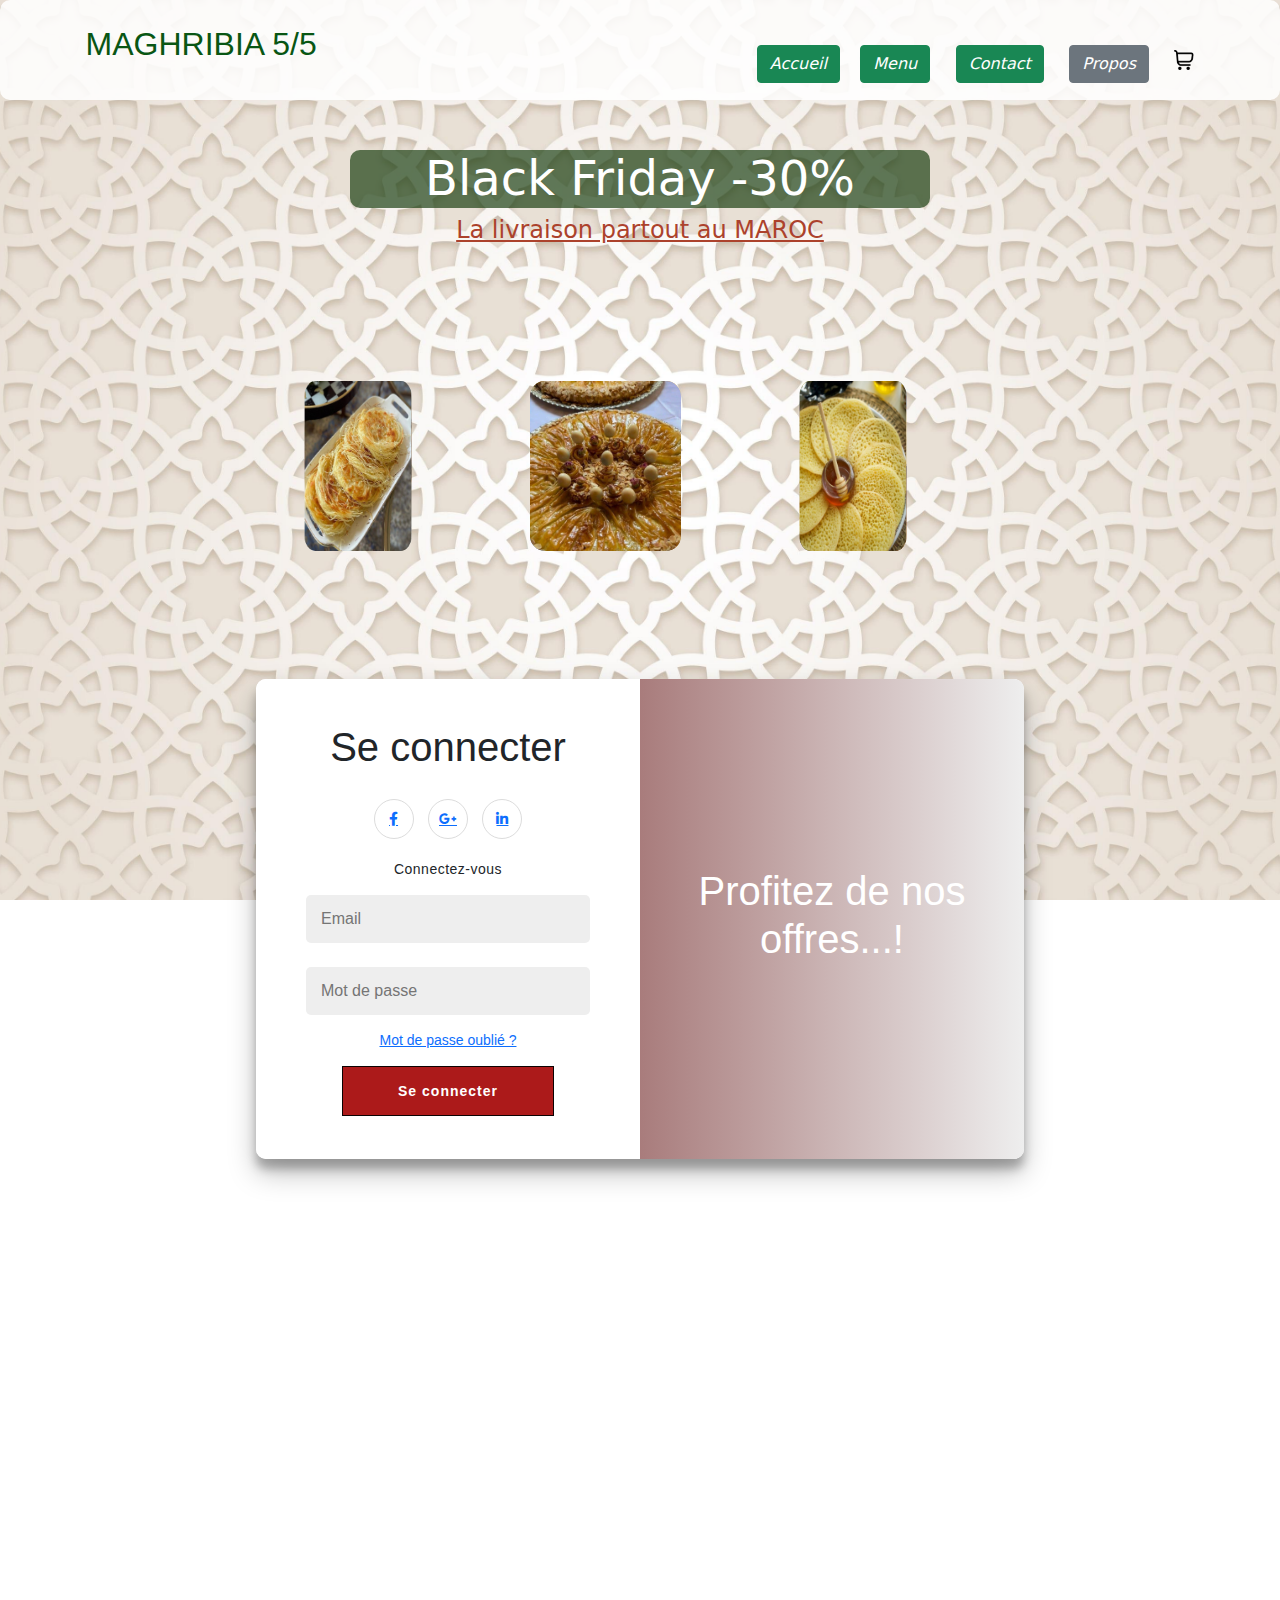
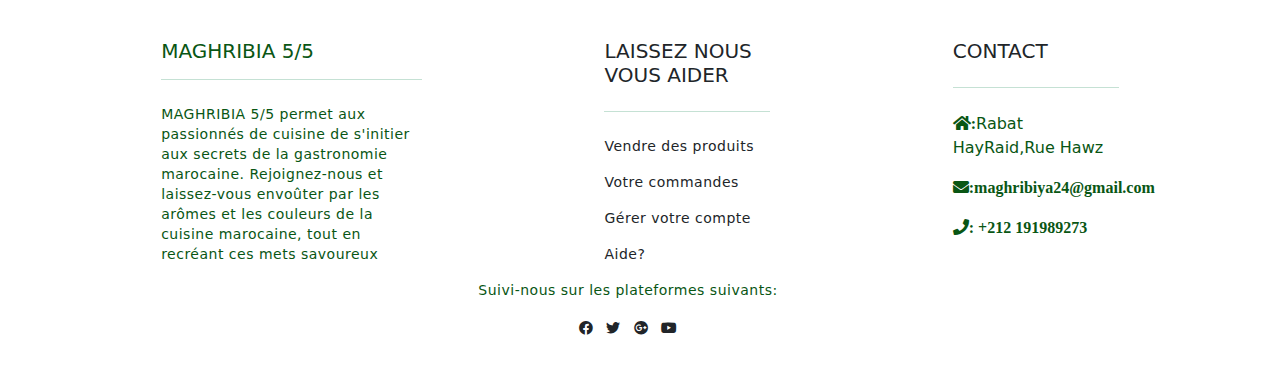
<file: index.html>
<!DOCTYPE html>
<html lang="en">
<head>
    <meta charset="UTF-8">
    <meta name="viewport" content="width=device-width, initial-scale=1.0">
    <title>MAGHRIBIA 5/5</title>
    <link rel="stylesheet" href="pfm.css">
    <link rel="stylesheet" href="css/bootstrap.min.css">
    <link rel="stylesheet" href="https://cdnjs.cloudflare.com/ajax/libs/font-awesome/5.14.0/css/all.min.css">
    <link rel="shortcut icon" href="img/logo.jpg" type="image/x-icon">
</head>
<body>
     <header>
      <div class="container">
        <div class="child"><h2>MAGHRIBIA 5/5</h2></div>
          <div class="menu">
        <div class="child1"><h4><i><a href="#"  type="button" class="btn btn-success"> Accueil</a></i></h4></div>&nbsp;&nbsp;&nbsp;&nbsp;
        <div class="child2"><h4><i><a href="menu.html"  type="button" class="btn btn-success">Menu</a></i></h4></div>&nbsp;&nbsp;&nbsp;&nbsp;&nbsp;
        <div class="child2"><h4><i><a href="#contact"  type="button" class="btn btn-success">Contact</a></i></h4></div>&nbsp;&nbsp;&nbsp;&nbsp;&nbsp;
        <div class="child2"><h4><i><a href="propos.html"  type="button" class="btn btn-secondary">Propos</a></i></h4></div>&nbsp;&nbsp;&nbsp;&nbsp;&nbsp;
        <div class="img"><a href="panier.html"><img class="panier" src="img/panier.png" alt="bootstrap"></a></div>
          </div>
     </div>
    </header>
   <h1 id="promo" ><big>Black Friday -30%</big></h1> 
   <h4><u>La livraison partout au MAROC</u></h4>
   <div class="parent"></div>
        <div class="slider" >
          <span style="--i:1"> <img src="img/baghrir.jpeg" alt="bootstrap" id="baghrir"></span>
          <span style="--i:2"> <img src="img/harcha.jpeg" alt="bootstrap" ></span>
          <span style="--i:3"> <img src="img/msamen.jpeg" alt="bootstrap" id=""></span>
          <span style="--i:4"> <img src="img/mkhimrat.jpeg" alt="bootstrap" id=""></span>
          <span style="--i:5"> <img src="img/ko3b ghzal.jpeg" alt="bootstrap" id=""></span>
          <span style="--i:6"> <img src="img/gars.jpeg" alt="bootstrap" id=""></span>
          <span style="--i:7"> <img src="img/rziza.jpeg" alt="bootstrap" id=""></span>
          <span style="--i:8"> <img src="img/bastila djaj .jpeg" alt="bootstrap" id=""></span>
   </div>
   <div class="form" id="contact">
   <div class="container1" id="main">
    <div class="sign-up">
      <form action="#">
        <h1>Créer un compte</h1>
        <div class="social-container">
          <a href="#" class="social"><i class="fab fa-facebook-f"></i></a>
          <a href="#" class="social"><i class="fab fa-google-plus-g"></i></a>
          <a href="#" class="social"><i class="fab fa-linkedin-in"></i></a>
        </div>
        <p>Or connectez-vous sur G-mail</p>
        <input type="text" name="txt" placeholder="Name" required="">
        <input type="email" name="email" placeholder="Email" required="">
        <input type="password" name="pswd" placeholder="Password" required="">
      <button>Inscrivez-vous </button>
      </form>
    </div>
    <div class="sign-in">
      <form action="#">
        <h1>Se connecter</h1>
        <div class="social-container">
          <a href="#" class="social"><i class="fab fa-facebook-f"></i></a>
          <a href="#" class="social"><i class="fab fa-google-plus-g"></i></a>
          <a href="#" class="social"><i class="fab fa-linkedin-in"></i></a>
        </div>
        <p>Connectez-vous </p>
        <input type="email" name="email" placeholder="Email" required=""><br>
        <input type="password" name="pswd" placeholder="Mot de passe" required="">
      <a href="#">Mot de passe oublié ?</a>
        <button> <a href="#" id="connecter">Se connecter</a></button>
      </form>
    </div>
    <div class="overlay-container">
      <div class="overlay">
        <div class="overlay-right">
          <p> <h1>Profitez de nos offres...!</h1> </p>
        </div>
      </div>
    </div>
   </div>
  </div>
   <br><br><br> <br><br><br><br><br><br> <br><br><br>
   <footer class="text-white pt-5 pb-4" >
    <div class="container text-centre text-md-left">
     <div class="row text-centre text-md-left">
      <div class="col-md-3 col-lg-3 col-xl-3 mx-auto mt-3">
        <h5 id="child*">MAGHRIBIA 5/5</h5> 
         <hr class="bg-success mb-4">
         <p>MAGHRIBIA 5/5 permet aux passionnés de cuisine de s'initier aux secrets de la gastronomie marocaine. Rejoignez-nous et laissez-vous envoûter par les arômes et les couleurs de la cuisine marocaine, tout en recréant ces mets savoureux</p>
      </div>
      <div class="col-md-2 col-lg-2 col-xl-2 mx-auto mt-3">
        <h5 class="text-uppercase mb-4 font-weight-bold text-dark">Laissez nous vous aider</h5>
        <hr class="bg-success mb-4">
        <p>
          <a href="#" class="text-dark" style="text-decoration: none;">Vendre des produits</a>
        </p>
        <p>
          <a href="#" class="text-dark" style="text-decoration: none;">Votre commandes</a>
        </p>
        <p>
          <a href="#" class="text-dark" style="text-decoration: none;">Gérer votre compte</a>
        </p>
        <p>
          <a href="#" class="text-dark" style="text-decoration: none;">Aide?</a>
        </p>
      </div>
      <div class="col-md-2 col-lg-2 col-xl-2 mx-auto mt-3">
        <h5 class="text-uppercase mb-4 font-weight-bold text-dark">contact</h5>
        <hr class="bg-success mb-4">
<p>
  <li class="fas fa-home mr-3">:</li>Rabat HayRaid,Rue Hawz
</p>
<p>
  <li class="fas fa-envelope mr-3">:maghribiya24@gmail.com</li>
</p>
<p>
  <li class="fas fa-phone mr-3">:  +212 191989273</li>
</p>
      </div>
<div class="row d-flex justify-content-center">
  <div class="text-center">
    <p>Suivi-nous sur les plateformes suivants:</p>
    <ul class="list-unstyled list-inline">
      <li class="list-inline-item">
        <a href="#" class="text-dark"><i class="fab fa-facebook"></i></a>
      </li>
      <li class="list-inline-item">
        <a href="#" class="text-dark"><i class="fab fa-twitter"></i></a>
      </li>
      <li class="list-inline-item">
        <a href="#" class="text-dark"><i class="fab fa-google-plus"></i></a>
      </li>
      <li class="list-inline-item">
        <a href="#" class="text-dark"><i class="fab fa-youtube"></i></a>
      </li>
    </ul>
  </div>
    </div>
     </div>
    </div>
   </footer>
   </body>
</html>
</file>
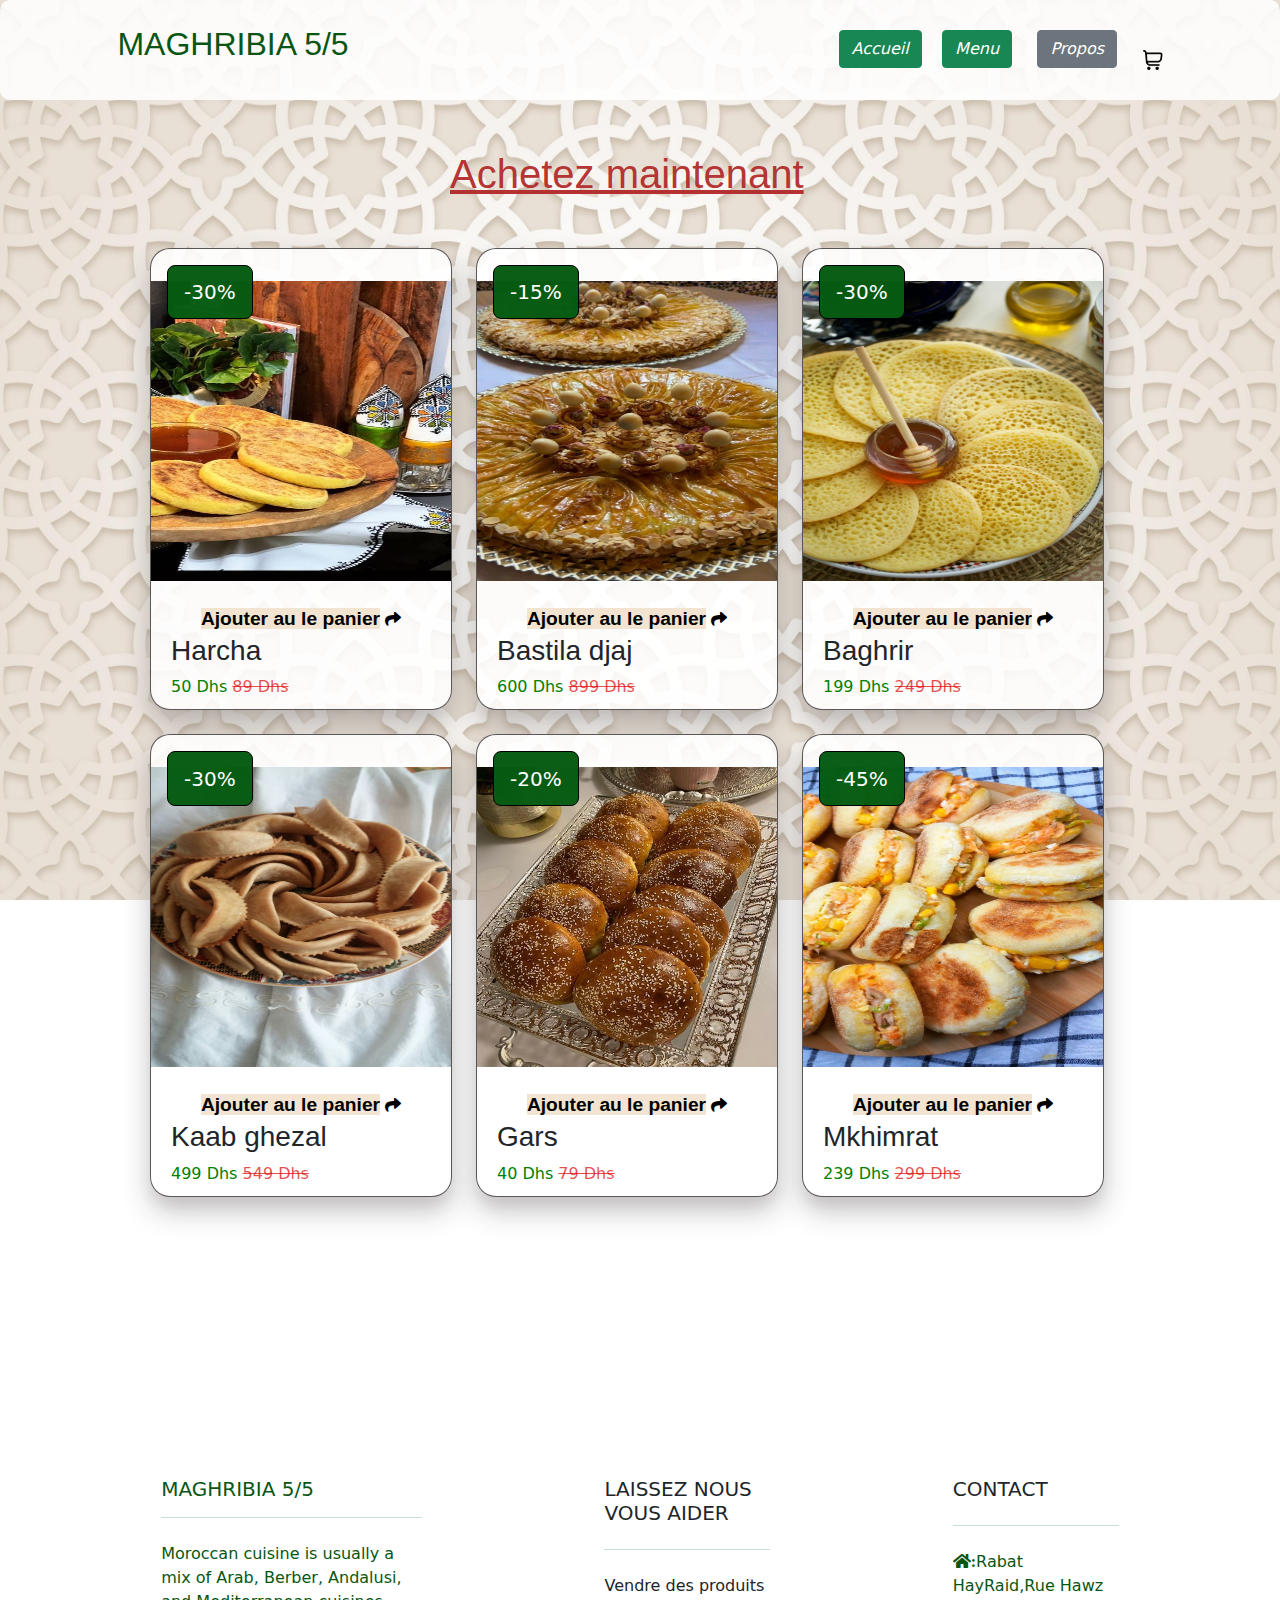
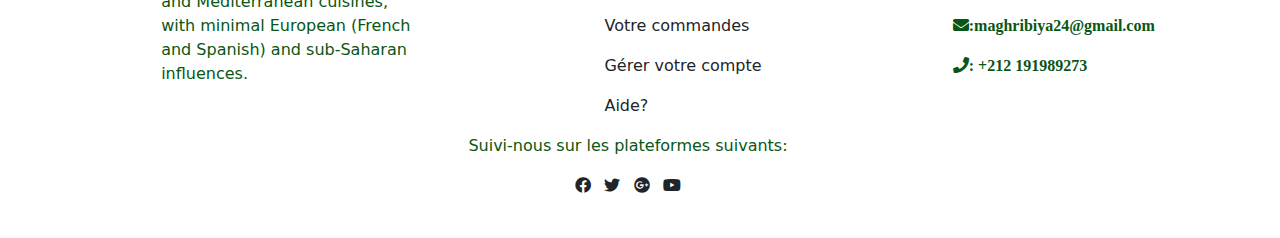
<file: menu.html>
<!DOCTYPE html>
<html lang="en">
<head>
    <meta charset="UTF-8">
    <meta name="viewport" content="width=device-width, initial-scale=1.0">
    <link rel="shortcut icon" href="img/logo.jpg" type="image/x-icon">
    <link rel="stylesheet" href="menu.css">
    <link rel="stylesheet" href="css/bootstrap.min.css">
    <link rel="stylesheet" href="https://cdnjs.cloudflare.com/ajax/libs/font-awesome/5.14.0/css/all.min.css">
    <title>Menu</title>
</head>
<body>
    <header>
        <div class="container">
          <div class="child"><h2>MAGHRIBIA 5/5</h2></div>
        <div class="menu">
          <div class="child1"><h4><i><a href="index.html"  type="button" class="btn btn-success"> Accueil</a></i></h4></div>&nbsp;&nbsp;&nbsp;&nbsp;
          <div class="child2"><h4><i><a href="#"  type="button" class="btn btn-success">Menu</a></i></h4></div>&nbsp;&nbsp;&nbsp;&nbsp;&nbsp;
          <div class="child3"><h4><i><a href="propos.html"  type="button" class="btn btn-secondary">Propos</a></i></h4></div>&nbsp;&nbsp;&nbsp;&nbsp;&nbsp;
          <div class="img"><a href="panier.html"><img class="panier" src="img/panier.png" alt="bootstrap"></a></div>
        </div>
       </div>
      </header>
    <section class="products" >
        <h1 class="heading"><u>Achetez maintenant</u></h1>
        <div class="box-container">
            <div class="box">
                <span class="discount">-30%</span>
                <div class="image">
                    <img src="img/harcha.jpeg" alt=""><br>
                    <div class="icons">
                      <a href="panier.html" class="cart-btn" id="icons">Ajouter au le panier</a>
                      <a href="#" class="fas fa-share"  id="ic"></a>
                    </div>
                </div>
                <div class="content">
                    <h3>Harcha</h3>
                    <div class="price">50 Dhs <span><s>89 Dhs</s></span></div>
                </div>
            </div>
            <div class="box">
                <span class="discount">-15%</span>
                <div class="image">
                    <img src="img/bastila djaj .jpeg" alt=""><br>
                    <div class="icons">
                        <a href="panier.html" class="cart-btn"  id="icons">Ajouter au le panier</a>
                        <a href="#" class="fas fa-share"  id="ic"></a>
                    </div>
                </div>
                <div class="content">
                    <h3>Bastila djaj</h3>
                    <div class="price">600 Dhs <span><s>899 Dhs</s></span></div>
                </div>
            </div>
            <div class="box">
                <span class="discount">-30%</span>
                <div class="image">
                    <img src="img/baghrir.jpeg" alt=""><br>
                    <div class="icons">
                        <a href="panier.html" class="cart-btn"  id="icons">Ajouter au le panier</a>
                        <a href="#" class="fas fa-share"  id="ic"></a>
                    </div>
                </div>
                <div class="content">
                    <h3>Baghrir</h3>
                    <div class="price">199 Dhs <span><s>249 Dhs</s></span></div>
                    </div>
            </div>
            <div class="box">
                <span class="discount">-30%</span>
                <div class="image">
                    <img src="img/ko3b ghzal.jpeg" alt=""><br>
                    <div class="icons">
                        <a href="panier.html" class="cart-btn"  id="icons">Ajouter au le panier</a>
                        <a href="#" class="fas fa-share"  id="ic"></a>
                    </div>
                </div>
                <div class="content">
                    <h3>Kaab ghezal</h3>
                    <div class="price">499 Dhs <span><s>549 Dhs </s></span></div>
                </div>
            </div>
            <div class="box">
                <span class="discount">-20%</span>
                <div class="image">
                    <img src="img/gars.jpeg" alt=""><br>
                    <div class="icons">
                        <a href="panier.html" class="cart-btn" id="icons">Ajouter au le panier</a>
                        <a href="#" class="fas fa-share"  id="ic"></a>
                    </div>
                </div>
                <div class="content">
                    <h3>Gars</h3>
                  
                    <div class="price ">40 Dhs <span><s>79 Dhs</s></span></div>
                  
                </div>
            </div>
            <div class="box">
                <span class="discount">-45%</span>
                <div class="image">
                    <img src="img/mkhimrat.jpeg" alt=""><br>
                    <div class="icons">
                        <a href="panier.html" class="cart-btn"  id="icons">Ajouter au le panier</a>
                        <a href="#" class="fas fa-share"  id="ic"></a>
                    </div>
                </div>
                <div class="content">
                    <h3>Mkhimrat</h3>
                    <div class="price">239 Dhs <span><s>299 Dhs</s></span></div>
                </div>
            </div>
        </div>
    </section>
    <br><br><br><br><br><br> <br><br><br>
   <footer class="text-white pt-5 pb-4" >
    <div class="container text-centre text-md-left">
     <div class="row text-centre text-md-left">
      <div class="col-md-3 col-lg-3 col-xl-3 mx-auto mt-3">
        <h5 id="child*">MAGHRIBIA 5/5</h5> 
         <hr class="bg-success mb-4">
         <p>Moroccan cuisine is usually a mix of Arab, Berber, Andalusi, and Mediterranean cuisines,
           with minimal European (French and Spanish) and sub-Saharan influences.</p>
      </div>
      <div class="col-md-2 col-lg-2 col-xl-2 mx-auto mt-3">
        <h5 class="text-uppercase mb-4 font-weight-bold text-dark">Laissez nous vous aider</h5>
        <hr class="bg-success mb-4">
        <p>
          <a href="#" class="text-dark" style="text-decoration: none;">Vendre des produits</a>
        </p>
        <p>
          <a href="#" class="text-dark" style="text-decoration: none;">Votre commandes</a>
        </p>
        <p>
          <a href="#" class="text-dark" style="text-decoration: none;">Gérer votre compte</a>
        </p>
        <p>
          <a href="#" class="text-dark" style="text-decoration: none;">Aide?</a>
        </p>
      </div>
      <div class="col-md-2 col-lg-2 col-xl-2 mx-auto mt-3">
        <h5 class="text-uppercase mb-4 font-weight-bold text-dark">contact</h5>
        <hr class="bg-success mb-4">
<p>
  <li class="fas fa-home mr-3">:</li>Rabat HayRaid,Rue Hawz
</p>
<p>
  <li class="fas fa-envelope mr-3">:maghribiya24@gmail.com</li>
</p>
<p>
  <li class="fas fa-phone mr-3">:  +212 191989273</li>
</p>
      </div>
<div class="row d-flex justify-content-center">
  <div class="text-center">
    <p>Suivi-nous sur les plateformes suivants:</p>
    <ul class="list-unstyled list-inline">
      <li class="list-inline-item">
        <a href="#" class="text-dark"><i class="fab fa-facebook"></i></a>
      </li>
      <li class="list-inline-item">
        <a href="#" class="text-dark"><i class="fab fa-twitter"></i></a>
      </li>
      <li class="list-inline-item">
        <a href="#" class="text-dark"><i class="fab fa-google-plus"></i></a>
      </li>
      <li class="list-inline-item">
        <a href="#" class="text-dark"><i class="fab fa-youtube"></i></a>
      </li>
    </ul>
  </div>
    </div>
     </div>
    </div>
   </footer>
</body>
</html>
</file>
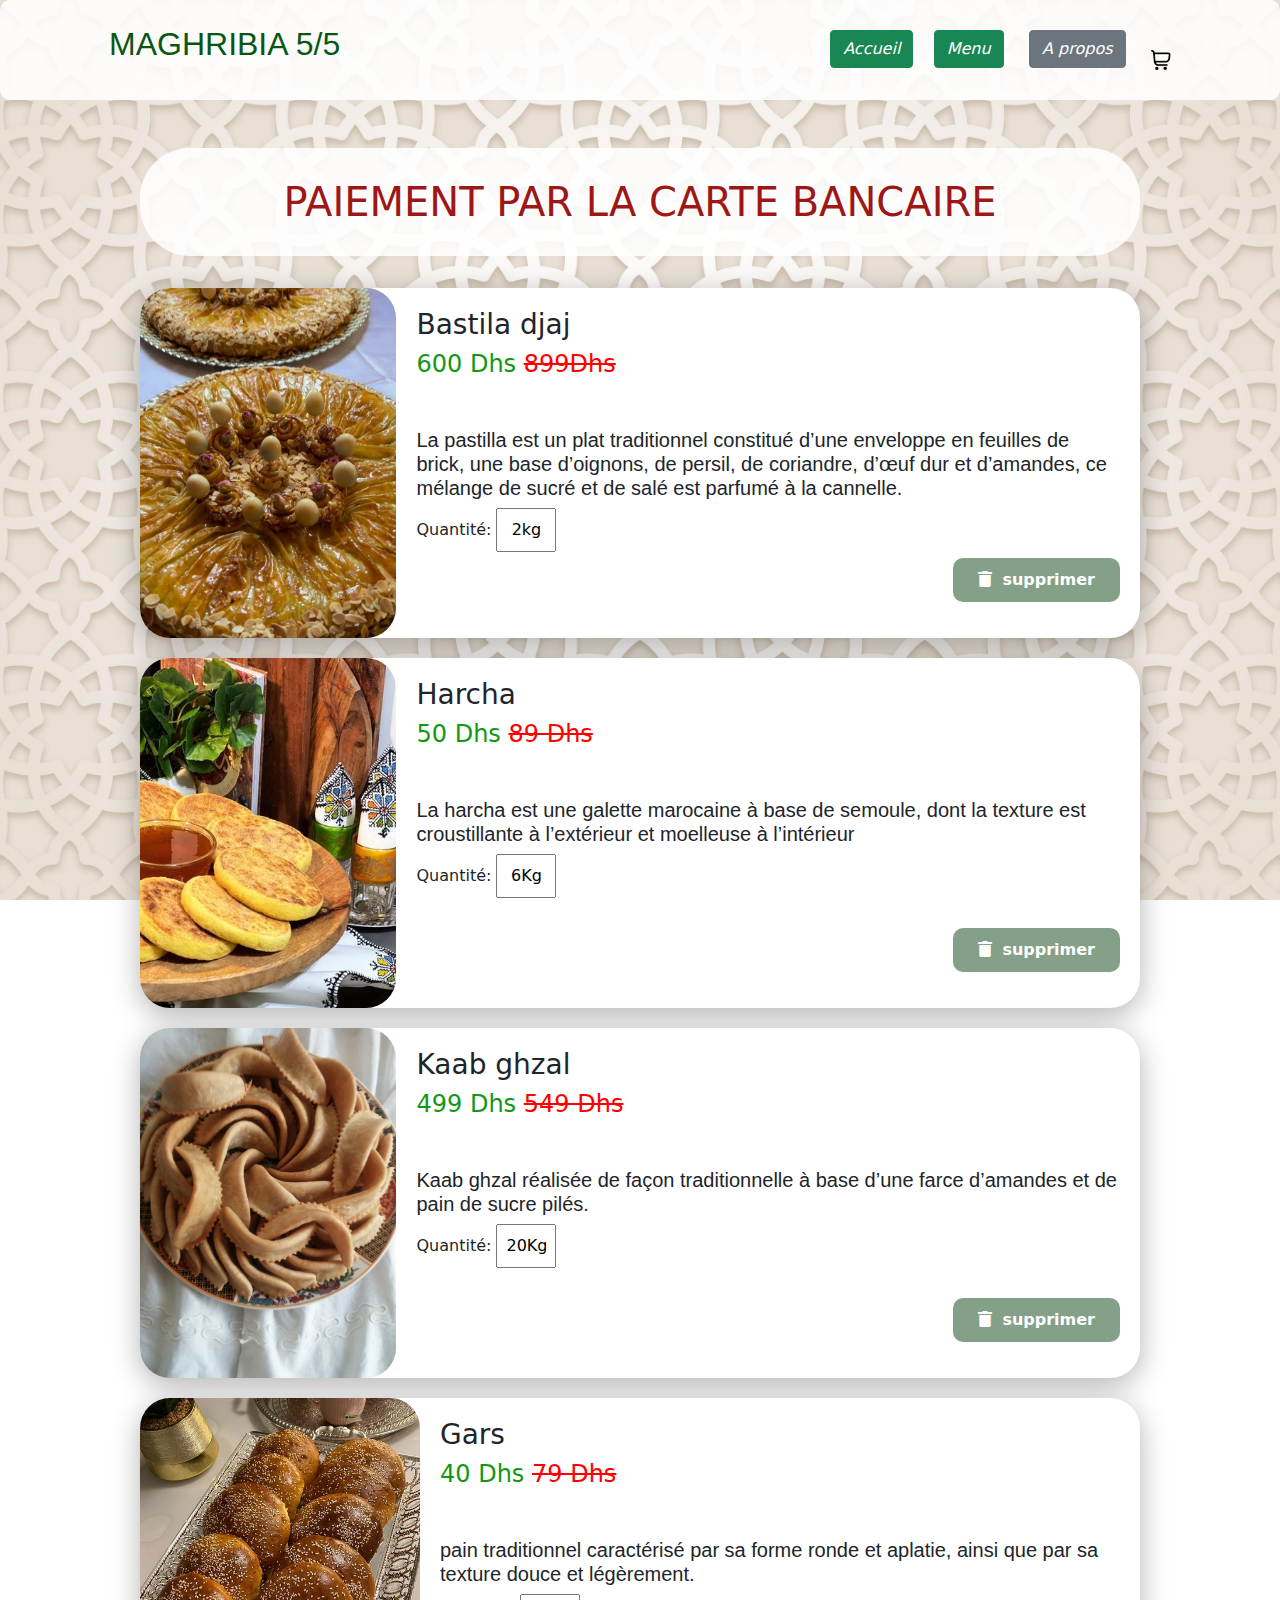
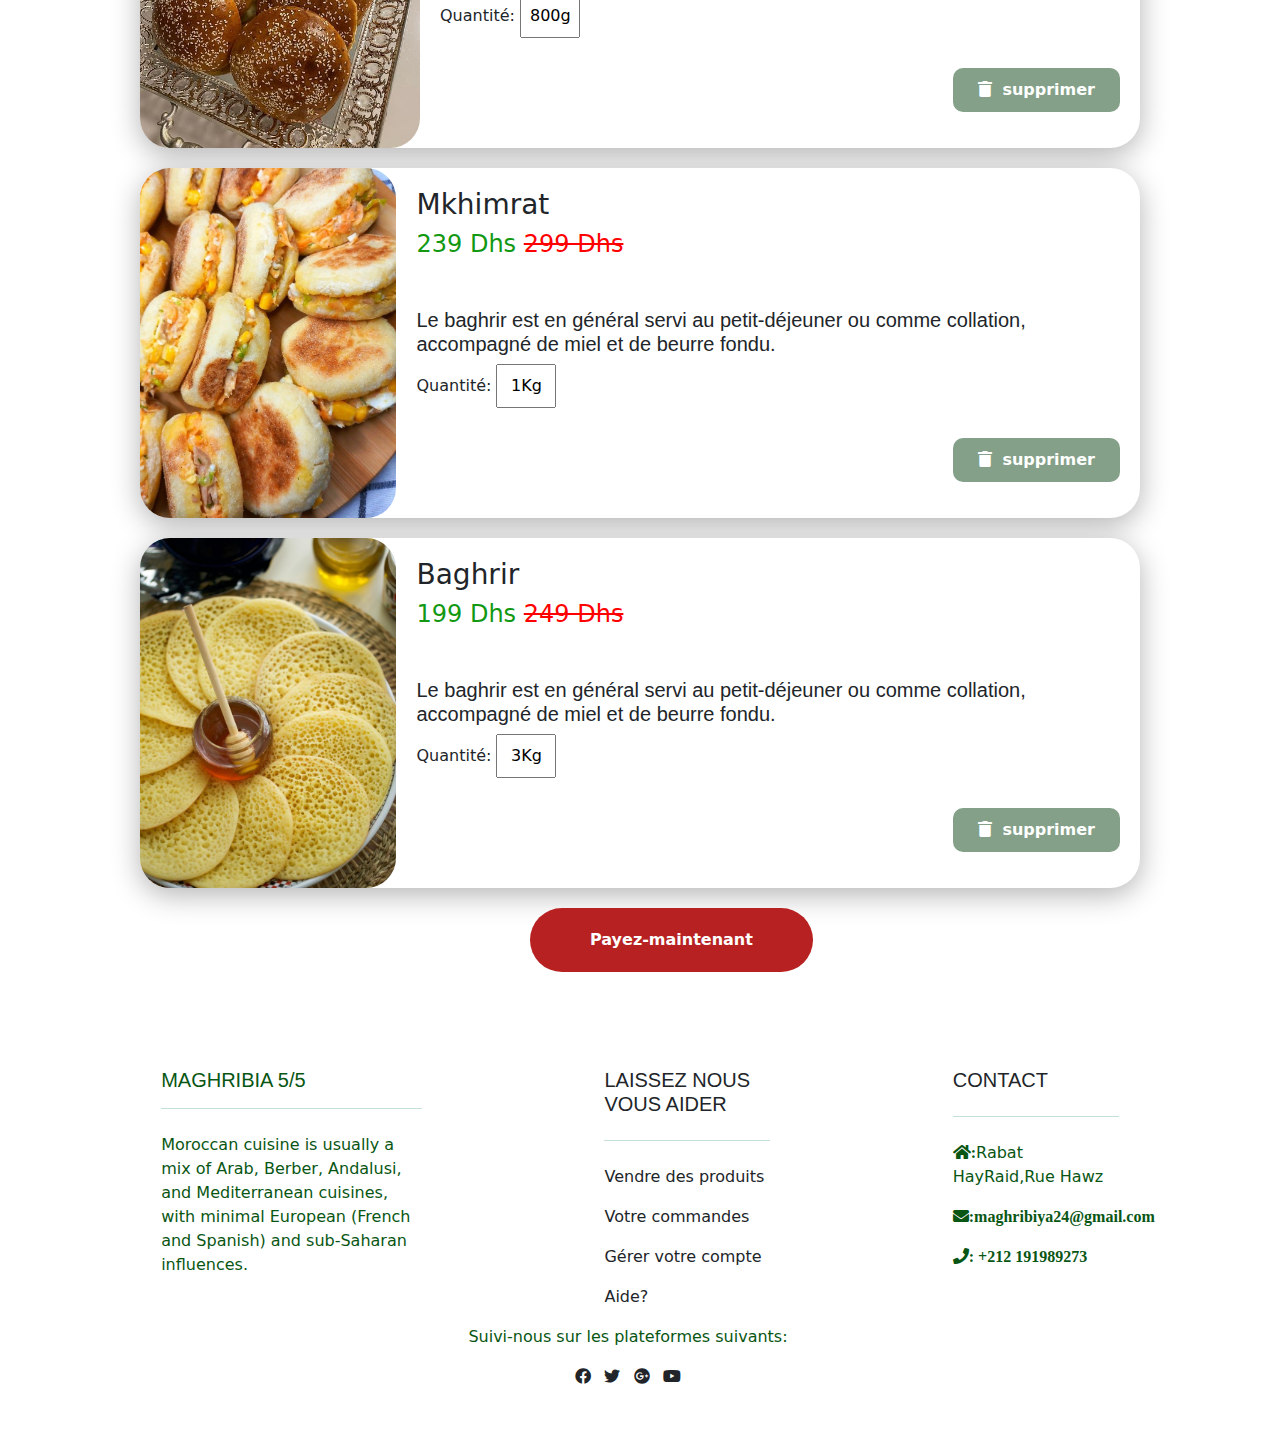
<file: panier.html>
<!DOCTYPE html>
<html lang="en">
<head>
    <meta charset="UTF-8">
    <meta name="viewport" content="width=device-width, initial-scale=1.0">
    <link rel="shortcut icon" href="img/logo.jpg" type="image/x-icon">
    <link rel="stylesheet" href="panier.css">
    <link rel="stylesheet" href="css/bootstrap.min.css">
    <link rel="stylesheet" href="https://cdnjs.cloudflare.com/ajax/libs/font-awesome/5.14.0/css/all.min.css">
    <title>Panier</title>
</head>
<body>
    <header>
        <div class="container">
          <div class="child"><h2>MAGHRIBIA 5/5</h2></div>
            <div class="menu">
          <div class="child1"><h4><i><a href="index.html"  type="button" class="btn btn-success"> Accueil</a></i></h4></div>&nbsp;&nbsp;&nbsp;&nbsp;
          <div class="child2"><h4><i><a href="menu.html"  type="button" class="btn btn-success">Menu</a></i></h4></div>&nbsp;&nbsp;&nbsp;&nbsp;&nbsp;
          <div class="child3"><h4><i><a href="propos.html"  type="button" class="btn btn-secondary"> A propos</a></i></h4></div>&nbsp;&nbsp;&nbsp;&nbsp;&nbsp;
          <div class="img"><a href="#"><img class="panier" src="img/panier.png" alt="bootstrap"></a></div>
            </div>
       </div>
      </header><br><br>
<div class="wrapper">
   <h1>Paiement par la carte bancaire</h1><br>
   <div class="project">
    <div class="shop">
        <div class="box">
            <img src="img/bastila djaj .jpeg" alt="">
            <div class="content">
                <h3>Bastila djaj</h3>
                <h4> 600 Dhs <s>899Dhs</s></h4>
                <h5>La pastilla est un plat traditionnel constitué d’une enveloppe en feuilles de brick, une base d’oignons, de persil, de coriandre, d’œuf dur et d’amandes, ce mélange de sucré et de salé est parfumé à la cannelle.  </h5>
            <p class="unit">Quantité: <input value="2kg"></p>
            <p class="btn-area">
                <i class="fa fa-trash"></i>
                <span class="btn2">supprimer</span>
            </p>
            </div>
        </div>
<div class="box">
    <img src="img/harcha.jpeg" alt="">
    <div class="content">
        <h3>Harcha</h3>
        <h4>50 Dhs <s>89 Dhs</s></h4>
        <h5> La harcha est une galette marocaine à base de semoule, dont la texture est croustillante à l’extérieur et moelleuse à l’intérieur</h5>
    <p class="unit">Quantité: <input value="6Kg"></p>
    <p class="btn-area">
        <i class="fa fa-trash"></i>
        <span class="btn2">supprimer</span>
    </p>
    </div>
</div>
<div class="box">
    <img src="img/ko3b ghzal.jpeg" alt="">
    <div class="content">
        <h3>Kaab ghzal</h3>
        <h4> 499 Dhs <s>549 Dhs</s></h4>
        <h5> Kaab ghzal réalisée de façon traditionnelle à base d’une farce d’amandes et de pain de sucre pilés.</h5>
    <p class="unit">Quantité: <input value="20Kg"></p>
    <p class="btn-area">
        <i class="fa fa-trash"></i>
        <span class="btn2">supprimer</span>
    </p>
    </div>
</div>
<div class="box">
    <img src="img/gars.jpeg" alt="">
    <div class="content">
        <h3>Gars</h3>
        <h4> 40 Dhs <s>79 Dhs</s></h4>
        <h5> pain traditionnel caractérisé par sa forme ronde et aplatie, ainsi que par sa texture douce et légèrement. </h5>
    <p class="unit">Quantité: <input value="800g"></p>
    <p class="btn-area">
        <i class="fa fa-trash"></i>
        <span class="btn2">supprimer</span>
    </p>
    </div>
</div>
<div class="box">
    <img src="img/mkhimrat.jpeg" alt="">
    <div class="content">
        <h3>Mkhimrat</h3>
        <h4>239 Dhs <s>299 Dhs</s></h4>
        <h5> Le baghrir est en général servi au petit-déjeuner ou comme collation, accompagné de miel et de beurre fondu.</h5>
    <p class="unit">Quantité: <input value="1Kg"></p>
    <p class="btn-area">
        <i class="fa fa-trash"></i>
        <span class="btn2">supprimer</span>
    </p>
    </div>
</div>
<div class="box">
    <img src="img/baghrir.jpeg" alt="">
    <div class="content">
        <h3>Baghrir</h3>
        <h4> 199 Dhs <s>249 Dhs</s></h4>
        <h5> Le baghrir est en général servi au petit-déjeuner ou comme collation, accompagné de miel et de beurre fondu.</h5>
    <p class="unit">Quantité: <input value="3Kg"></p>
    <p class="btn-area">
        <i class="fa fa-trash"></i>
        <span class="btn2">supprimer</span>
    </p>
    </div>
</div>
</div>
</div>
</div>
<span class="btn1">Payez-maintenant</span>
<br><br><br><br>
      <footer class="text-white pt-5 pb-4" >
        <div class="container text-centre text-md-left">
         <div class="row text-centre text-md-left">
          <div class="col-md-3 col-lg-3 col-xl-3 mx-auto mt-3">
            <h5 id="child*">MAGHRIBIA 5/5</h5> 
             <hr class="bg-success mb-4">
             <p>Moroccan cuisine is usually a mix of Arab, Berber, Andalusi, and Mediterranean cuisines,
               with minimal European (French and Spanish) and sub-Saharan influences.</p>
          </div>
          <div class="col-md-2 col-lg-2 col-xl-2 mx-auto mt-3">
            <h5 class="text-uppercase mb-4 font-weight-bold text-dark">Laissez nous vous aider</h5>
            <hr class="bg-success mb-4">
            <p>
              <a href="#" class="text-dark" style="text-decoration: none;">Vendre des produits</a>
            </p>
            <p>
              <a href="#" class="text-dark" style="text-decoration: none;">Votre commandes</a>
            </p>
            <p>
              <a href="#" class="text-dark" style="text-decoration: none;">Gérer votre compte</a>
            </p>
            <p>
              <a href="#" class="text-dark" style="text-decoration: none;">Aide?</a>
            </p>
          </div>
          <div class="col-md-2 col-lg-2 col-xl-2 mx-auto mt-3">
            <h5 class="text-uppercase mb-4 font-weight-bold text-dark">contact</h5>
            <hr class="bg-success mb-4">
    <p>
      <li class="fas fa-home mr-3">:</li>Rabat HayRaid,Rue Hawz
    </p>
    <p>
      <li class="fas fa-envelope mr-3">:maghribiya24@gmail.com</li>
    </p>
    <p>
      <li class="fas fa-phone mr-3">:  +212 191989273</li>
    </p>
          </div>
    <div class="row d-flex justify-content-center">
      <div class="text-center">
        <p>Suivi-nous sur les plateformes suivants:</p>
        <ul class="list-unstyled list-inline">
          <li class="list-inline-item">
            <a href="#" class="text-dark"><i class="fab fa-facebook"></i></a>
          </li>
          <li class="list-inline-item">
            <a href="#" class="text-dark"><i class="fab fa-twitter"></i></a>
          </li>
          <li class="list-inline-item">
            <a href="#" class="text-dark"><i class="fab fa-google-plus"></i></a>
          </li>
          <li class="list-inline-item">
            <a href="#" class="text-dark"><i class="fab fa-youtube"></i></a>
          </li>
        </ul>
      </div>
        </div>
         </div>
        </div>
       </footer>
</body>
</html>
</file>
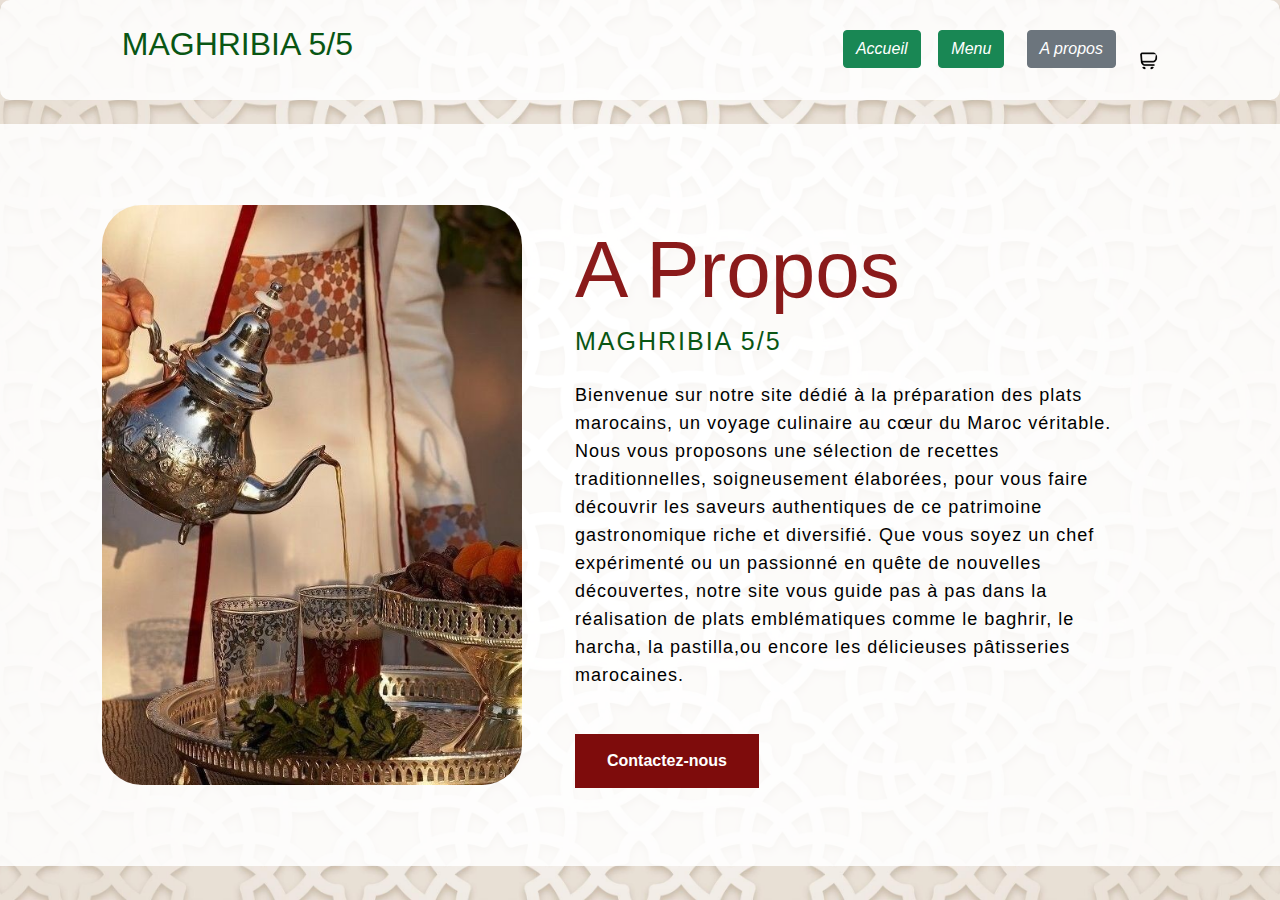
<file: propos.html>
<!DOCTYPE html>
<html lang="en">
<head>
    <meta charset="UTF-8">
    <meta name="viewport" content="width=device-width, initial-scale=1.0">
    <link rel="shortcut icon" href="img/logo.jpg" type="image/x-icon">
    <link rel="stylesheet" href="propos.css">
    <link rel="stylesheet" href="css/bootstrap.min.css">
    <link rel="stylesheet" href="https://cdnjs.cloudflare.com/ajax/libs/font-awesome/5.14.0/css/all.min.css">
    <title>A propos</title>
</head>
<body>
    <header>
        <div class="container">
          <div class="child"><h2>MAGHRIBIA 5/5</h2></div>
            <div class="menu">
          <div class="child1"><h4><i><a href="index.html"  type="button" class="btn btn-success"> Accueil</a></i></h4></div>&nbsp;&nbsp;&nbsp;&nbsp;
          <div class="child2"><h4><i><a href="menu.html"  type="button" class="btn btn-success">Menu</a></i></h4></div>&nbsp;&nbsp;&nbsp;&nbsp;&nbsp;
          <div class="child3"><h4><i><a href="#"  type="button" class="btn btn-secondary"> A propos</a></i></h4></div>&nbsp;&nbsp;&nbsp;&nbsp;&nbsp;
          <div class="img"><a href="panier.html"><img class="panier" src="img/panier.png" alt="bootstrap"></a></div>
            </div>
       </div>
      </header>
      <br>
<section class="about">
      <div class="main">
        <img src="img/brad thé.jpeg" alt="">
        <div class="about-text">
          <h1>A propos </h1>
          <h5> MAGHRIBIA 5/5 </h5>
        <p>
          Bienvenue sur notre site dédié à la préparation des plats marocains,
           un voyage culinaire au cœur du Maroc véritable. Nous vous proposons une sélection de recettes traditionnelles, 
           soigneusement élaborées, pour vous faire découvrir les saveurs authentiques de ce patrimoine gastronomique riche et diversifié.
            Que vous soyez un chef expérimenté ou un passionné en quête de nouvelles découvertes, notre site vous guide pas à pas dans la réalisation 
            de plats emblématiques comme le baghrir, le harcha, la pastilla,ou encore les délicieuses pâtisseries marocaines.
        </p>
        <button type="button"><a href="index.html" id="connecter"> Contactez-nous</button>
      </div>
      </div>
    </section>
</body>
</html>
</file>
<file: pfm.css>
body{
    background-image:url(img/back.jpg);
    background-repeat: no-repeat;
    background-attachment: fixed;
    background-position: center;
    background-size: cover;
}
header{
    background-color: #ffffffdc;
    border-radius: 10px;
    height: 100px;
    display:flex;  
    justify-content: start;
    position: sticky;
    flex-wrap: nowrap;
}
.container{
    display: flex;
    justify-content: center;
    color: #095614;
}
.child{
    font-family: 'Lucida Sans', 'Lucida Sans Regular', 'Lucida Grande', 'Lucida Sans Unicode', Geneva, Verdana, sans-serif;
    position: relative;
    display: flex;
    justify-content: flex-start;
    flex-direction: row;
    flex-wrap: nowrap;
    font-size: large; 
    margin-top: 25px;
    margin-right: 440px;
}
.child1{
    margin-bottom: 50px;
}
.menu{
    display: flex;
    justify-content: center;
    margin-top: 30px;
}
.panier{
    width: 20px;
    height: 20px;
    margin-top: 20px;
}
img{
    width: 200px;
    height: 200px;
    display: block;
    justify-content: center;
}
#connecter{
    text-decoration: none;
    color: white;
}
#promo{
    display: flex;
    justify-content: center;
    color: white;
    background-color: #14390aab;
    border-radius: 10px;
    margin-left: 350px;
    margin-right: 350px;
    margin-top: 50px;
    animation-name: promo;
    animation-duration: 3s;
    animation-iteration-count: infinite;
}
@keyframes promo {
    0%{
        transform:scale(1);
    }
    50%{
         transform: scale(1.1);
    }
    100%{
        transform: scale(1);
    }
}

h4{
    display: flex;
    justify-content: center;
    color: rgb(172, 66, 44);
}
.form{
    align-items: center;
    display: flex;
    justify-content: center;
    flex-direction: column;
    font-family: 'monserrat', sans-serif;
    min-height: 100%;
    margin: 10%;
}
.container1{
    position: relative;
    align-items: center;
    display: flex;
    justify-content: center;
    width: 768px;
    max-width: 100%;
    min-height: 480px;
    background: #fff;
    border-radius: 10px;
    overflow: hidden;
    box-shadow: 0 14px 28px #00000040 ,
                0 10px 10px #00000040 
}
.sign-up, .sign-in{
 position: absolute;
 top:0;
 left: 0;
 height: 100%;
 transition: all 0.6% ease-in-out;
}
.sign-up{
    width: 50%;
    opacity: 0;
    z-index: 1;
}
.sign-in{
    width: 50%;
    z-index: 2;
}
form{
    background: #fff;
    display: flex;
    align-items: center;
    justify-content: center;
    flex-direction: column;
    padding: 0 50px;
    height: 100%;
    text-align: center;
}
h1{
    font-weight: bold;
    margin: 0;
}
p{
    font-size: 14px;
    font-weight: 100;
    line-height: 20px;
    letter-spacing: 0.5px;
    margin: 15px 0 20px ;
}
input{
    background: #eee ;
    padding: 12px 15px;
    margin: 8px 15px;
    width: 100%;
    border-radius: 5px;
    border: none;
    outline: none;
}
a{
    color: #333;
    font-size: 14px;
    text-decoration: none;
    margin: 15px 0;
}
button{
    color: #fff;
    background: rgb(172, 26, 26);
    font-size: 12px;
    font-weight: bold;
    padding: 12px 55px;
    margin: 20px;
    border: 1px solid rgb(12, 2, 2);
    outline: none;
    letter-spacing: 1px;
    text-transform: uppercase;
    transition: tranform 80ms ease-in;
    cursor: pointer;
    border-radius: 40px;
}
button:active{
    transform: scale(0.90);
}
#signIn, #signUp{
    background-color: transparent;
    border: 2px solid #fff;
}
.container1.right-panel-active .sign-in{
    transform: translateX(100%);
    opacity: 1;
    z-index: 5;
}
.overlay-container{
    position: absolute;
    top: 0;
    left: 50%;
    width: 50%;
    height: 100%;
    overflow: hidden;
    transition: transform 0.6s ease-in-out;
    z-index: 100;
}
.container1.right-panel-active .overlay-container{
    transform: translateX(-100%);
}
.overlay{
    position: relative;
    color: #fff;
    background: #ff416c;
    left: -100%;
    height: 100%;
    width:200%;
    background: linear-gradient(to right, #630a0a,#eee);
    transform: translateX(0);
    transition: transform 0.6s ease-in-out;
}
.container1.right-panel-active .overlay{
    transform: translateX(50%);
}
.overlay-left, .overlay-right{
    position: absolute;
    display: flex;
    align-items: center;
    justify-content: center;
    flex-direction: column;
    padding:  0 40px;
    text-align: center;
    top: 0;
    height: 100%;
    width: 50%;
    transform: translateX(0);
    transition: transfom 0.6s ease-in-out;
}
.overlay-left{
    transform: translateX(-20%);
}
.overlay-right{
    right: 0;
    transform: translateX(0);
}
.container1.container1.right-panel-active .overlay-left{
    transform: translateX(0);
}
.container1.container1.right-panel-active .overlay-right{
    transform: translateX(20%);
}
.social-container{
    margin: 20px 0;
}
.social-container a{
    height: 40px;
    width: 40px;
    margin: 0 5px;
    display: inline-flex;
    justify-content: center;
    align-items: center;
    border: 1px solid gainsboro;
    border-radius:50% ;
}
.parent{
    padding-left: 1265px;
    border-radius: 10px;
    width: 507px;
    margin-top: 43px;
    height: 330px;
}
.slider{
    position: none;
    width: 151px;
    height: 170px;
    margin-top: -236px;
    margin-left: 530px;
    transform-style: preserve-3d;
    animation: rotate 30s linear infinite;
}
@keyframes rotate {
    0%{
        transform:perspective(1000px) rotateY(0deg);
    }
    100% {
        transform:perspective(1000px) rotateY(360deg);
    }
}
.slider span{
    position: absolute;
    top:0;
    left:0;
    width: 100%;
    height: 100%;
    transform-origin: center;
    transform-style: preserve-3d;
    transform: rotateY(calc(var(--i)*45deg)) translateZ(350px);
}
.slider span img{
    position: absolute;
    top: 0;
    left: 0;
    width: 100%;
    height: 100%;
    border-radius: 15px;
    object-fit: cover;
    transition: 3s;
}
.slider span:hover img{
    transform: translateY(-50px) scale(1)
}
#child*{
    font-family: 'Lucida Sans', 'Lucida Sans Regular', 'Lucida Grande', 'Lucida Sans Unicode', Geneva, Verdana, sans-serif;
    position: relative;
   font-size: large;
   display: flex;
   justify-content: center;
   color: #630a0a;
}
footer{
    background-color:#ffffffdc;
}
@media screen and (max-width: 768px) {
    .container1{
        flex-direction: column;
        height: 100%;
    }
    .sign-up, .sign-in{
        width: 100%;
        height: 50%;
    }
    .sign-up{
        top: 50%;
    }
    .sign-in{
        top: 0;
    }
    .overlay-container{
        width: 100%;
        position: relative;
        left: 0;
        transform: translateX(0);
    }
    .overlay{
        width: 100%;
        height: 50%;
        left: 0;
        transform: translateY(0);
    }
    .overlay-left, .overlay-right{
        width: 100%;
        height: 50%;
    }
    .overlay-left{
        transform: translateY(0);
    }
    .overlay-right{
        transform: translateY(0);
    }
    .social-container{
        margin: 20px 0;
    }
    .social-container a{
        height: 40px;
        width: 40px;
        margin: 0 5px;
        display: inline-flex;
        justify-content: center;
        align-items: center;
        border: 1px solid gainsboro;
        border-radius:50% ;
    }
    .parent{
        padding-left: 1265px;
        border-radius: 10px;
        width: 507px;
        margin-top: 43px;
        height: 330px;
    }
    .slider{
        position: none;
        width: 151px;
        height: 170px;
        margin-top: -236px;
        margin-left: 530px;
        transform-style: preserve-3d;
        animation: rotate 30s linear infinite;
    }
    .slider span{
        position: absolute;
        top:0;
        left:0;
        width: 100%;
        height: 100%;
        transform-origin: center;
        transform-style: preserve-3d;
        transform: rotateY(calc(var(--i)*45deg)) translateZ(350px);
    }
    .slider span img{
        position: absolute;
        top: 0;
        left: 0;
        width: 100%;
        height: 100%;
        border-radius: 15px;
        object-fit: cover;
        transition: 3s;
    }
    
}
</file>
<file: menu.css>
body{
    background-image:url(img/back.jpg);
    background-repeat: no-repeat;
    background-attachment: fixed;
    background-position: center;
    background-size: cover;
}
header{
    background-color: #ffffffdc;
    border-radius: 10px;
    height: 100px;
    display:flex;  
    justify-content: start;
    position: sticky;
}
.container{
    display: flex;
    justify-content: center;
    color: #095614;
}
.child{
    font-family: 'Lucida Sans', 'Lucida Sans Regular', 'Lucida Grande', 'Lucida Sans Unicode', Geneva, Verdana, sans-serif;
    position: relative;
    font-size: large; 
    margin-top: 25px;
    margin-right: 490px;
}
.child1{
    margin-bottom: 50px;
}
.menu{
    display: flex;
    justify-content: center;
    margin-top: 30px;
}
.panier{
    width: 20px;
    height: 20px;
    margin-top: 20px;
}
img{
    width: 200px;
    height: 200px;
    display: block;
    justify-content: center;
}
img{
    width: 300px;
    height: 300px;
}
.products{
    margin-left: 150px;
    margin-top: 50px;
}
.icons{
    text-decoration: none;
    color: darkmagenta;
}
.box{
    background-color:#ffffffdc ;
    border-radius: 20px;
    border: .1rem solid rgba(81, 76, 76, 0.936);
    position: relative;
    box-shadow: 0 14px 28px #1f1d1d40 ,
                 0 10px 10px #dcd4d440
}
.products .box-container{
    display: flex;
    flex-wrap: wrap;
    gap: 1.5rem;
}
.products .box-container .box .discount{
    position:absolute;
    top: 1rem;left: 1rem;
    padding: .7rem 1rem;
    font-size: 20px;
    font-weight: 20px;
    z-index: 1;
    border-radius: .5rem;
}
.discount{
    color: white;
    background-color: #055b11fa;
    border: 1px black solid;

}
.image{
    border-color: gainsboro;
}
h3{
    font-family:'Gill Sans', 'Gill Sans MT', Calibri, 'Trebuchet MS', sans-serif;
    margin-left: 20px;
}
.heading{
    font-family: 'Gill Sans', 'Gill Sans MT', Calibri, 'Trebuchet MS', sans-serif;
    color: rgba(178, 42, 42, 0.963);
    margin-left: 300px;
    margin-bottom: 50px;
    animation-name: achetez;
    animation-duration: 3s;
    animation-iteration-count: infinite;
}
@keyframes achetez {
    0%{
        transform:scale(0.9);
    }
    50%{
        transform: scale(1);
    }
    100%{
        transform: scale(0.9);
    }
}
#icons{
    text-decoration: none;
    font-family:'Gill Sans', 'Gill Sans MT', Calibri, 'Trebuchet MS', sans-serif;
    font-weight:600;
    font-size: larger;
    color: black;
    background-color: rgb(242, 228, 209);
}
#ic{
    text-decoration: none;
    color: black;
}

.price{
    color: green;
    font-size: medium;
    margin-left: 20px;
    margin-bottom: 10px;

}
s{
    color: rgba(220, 9, 9, 0.719);
}
.products .box-container .box .image {
   position: relative;
   text-align: center;
   padding-top: 2rem;
   overflow: hidden; 
}
.products .box-container .box:hover {
   transform:scale(1.1) ;
}

footer{
    background-color:#ffffffdc;
}
@media screen and (max-width: 768px){
    .products .box-container{
        flex-direction: column;
        gap: 1rem;
    }
    .products .box-container .box{
        width: 100%;
    }
    
}
</file>
<file: panier.css>
body{
    background-image:url(img/back.jpg);
    background-repeat: no-repeat;
    background-attachment: fixed;
    background-position: center;
    background-size: cover;
}
header{
    background-color: #ffffffdc;
    border-radius: 10px;
    height: 100px;
    display:flex;  
    justify-content: start;
    position: sticky;
}
.container{
    display: flex;
    justify-content: center;
    color: #095614;
}
.child{
    font-family: 'Lucida Sans', 'Lucida Sans Regular', 'Lucida Grande', 'Lucida Sans Unicode', Geneva, Verdana, sans-serif;
    position: relative;
    font-size: large; 
    margin-top: 25px;
    margin-right: 490px;
}
.child1{
    margin-bottom: 50px;
}
.menu{
    display: flex;
    justify-content: center;
    margin-top: 30px;
}
.panier{
    width: 20px;
    height: 20px;
    margin-top: 20px;
}
img{
    width: 200px;
    height: 200px;
    display: block;
    justify-content: center;
}
img{
    width: 300px;
    height: 300px;
}
footer{
    background-color:#ffffffdc;
}
*{
    margin: 0;
    padding: 0;
    box-sizing: border-box;
}
body{
    background-color: #ffffffdc;
    font-family:'Lucida Sans', 'Lucida Sans Regular', 'Lucida Grande', 'Lucida Sans Unicode', Geneva, Verdana, sans-serif ;
}
.wrapper{
    max-width: 1000px;
    margin: 0 auto;
}
.wrapper h1{
    padding: 30px 0;
    text-align: center;
    text-transform:uppercase;
}
.project{
    display: flex;
}
.shop{
    flex: 75%;
}
.box{
    display: flex;
    margin-bottom: 20px;
    background: white;
    transition: all .6s ease;
    border-radius: 30px;
    box-shadow: rgba(0, 0, 0, 0.297) 0 7px 29px 0 ;
}
.box:hover{
    transform: scale(1.02);
}
.box img{
    width: 350px;
    height: 350px;
    object-fit: cover;
    border-radius: 30px;
}
.content{
    padding: 20px;
    position: relative;
    width: 100%;
}
.content h4{
    margin-bottom: 50px;
}
.btn-area{
    position: absolute;
    bottom: 20px;
    right: 20px;
    padding: 10px 25px;
    background-color: #84a088;
    color: white;
    cursor: pointer;
    border-radius: 10px;
    font-weight: 600;
}
.btn-area:hover{
    background-color: #095614;
    color: white;
}
.unit input{
    width: 60px;
    padding: 8px;
    text-align: center;
}
.btn-area i{
    margin-right: 5px;
}
img{
    width: 300px;
    height: 300px;
}
s{
    color: red;
}
h4{
    color: rgb(18, 152, 18);
}
h5{
    font-family: 'Lucida Sans', 'Lucida Sans Regular', 'Lucida Grande', 'Lucida Sans Unicode', Geneva, Verdana, sans-serif ;
}
h1{
    color: rgb(157, 23, 23);
    background-color: #ffffffdc;
    border-radius: 50px;
}
.btn1{
    position: absolute;
    display: flex;
   margin-left: 530px;
    padding: 20px 60px;
    background-color: #b82121;
    color: white;
    cursor: pointer;
    border-radius: 40px;
    font-weight: 700;
}
.btn1:hover{
    background-color: white;
    color: #b82121;
    border: #b82121 2px solid;
}
@media screen and (max-width: 768px){
    .project{
        flex-direction: column;
    }
    .box img{
        width: 100%;
        height: 300px;
        border-radius: 30px 30px 0 0;
    }
    .content{
        padding: 10px;
    }
    .btn-area{
        padding: 5px 15px;
        font-size: 14px;
    }
    .unit input{
        width: 40px;
        padding: 5px;
    }
    .btn1{
        padding: 10px 30px;
        margin-left: 0;
    }
    
}
</file>
<file: propos.css>
body{
    background-image:url(img/back.jpg);
    background-repeat: no-repeat;
    background-attachment: fixed;
    background-position: center;
    background-size: cover;
}
header{
    background-color: #ffffffdc;
    border-radius: 10px;
    height: 100px;
    display:flex;  
    justify-content: start;
    position: sticky;
}
.container{
    display: flex;
    justify-content: center;
    color: #095614;
}
.child{
    font-family:'Courier New', Courier, monospace;
    position: relative;
    font-size: large; 
    margin-top: 25px;
   margin-right: 490px;
}
.child1{
    margin-bottom: 50px;
}
.menu{
    display: flex;
    justify-content: center;
    margin-top: 30px;
}
.panier{
    width: 20px;
    height: 20px;
    margin-top: 20px;
}
img{
    width: 200px;
    height: 200px;
    display: block;
    justify-content: center;
    border-radius: 40px;
}
*{
    padding: 0;
    margin: 0;
    font-family: 'Lucida Sans', 'Lucida Sans Regular', 'Lucida Grande', 'Lucida Sans Unicode', Geneva, Verdana, sans-serif;
    box-sizing: border-box;
}
.about{
    width:100%;
    padding: 78px 0px;
    background-color: #ffffffdc;
}
.about img{
    height: auto;
    width: 420px;
}
.about-text{
    width: 550px;
}
.main{
    width: 1130px;
    max-width: 95%;
    margin: 0 auto;
    display: flex;
    align-items: center;
    justify-content:space-around;
}
.about-text h1{
    color: #8a1a1a;
    font-size: 80px;
    text-transform: capitalize;
    margin-top: 20px;
}
.about-text h5{
    color: #095614;
    font-size: 25px;
    text-transform: capitalize;
    margin-bottom: 25px;
    letter-spacing: 2px;
}
.about-text p{
    color: black;
    letter-spacing: 1px;
    line-height: 28px;
    font-size: 18px;
    margin-bottom: 45px;
}
button{
    background-color:rgb(126, 12, 12);
    color: white;
    text-decoration: none;
    border: 2px solid transparent;
    font-weight: bold;
    padding: 13px 30px;
    border-radius:20%;
    transition: .4s;
}
button:hover{
    background: transparent;
    border: 2px solid rgb(126, 12, 12);
    cursor: pointer;
}
#connecter{
    text-decoration: none;
    color: white;
}
#connecter:hover{
    background: transparent;
    color: black;
    cursor: pointer;  
}
@media screen and (max-width: 768px){
    .main{
        flex-direction: column;
    }
    .about img{
        width: 100%;
    }
    .about-text{
        width: 100%;
        text-align: center;
    }
    .about-text h1{
        font-size: 50px;
    }
    .about-text h5{
        font-size: 20px;
    }
    .about-text p{
        font-size: 16px;
    }
    
}
</file>
